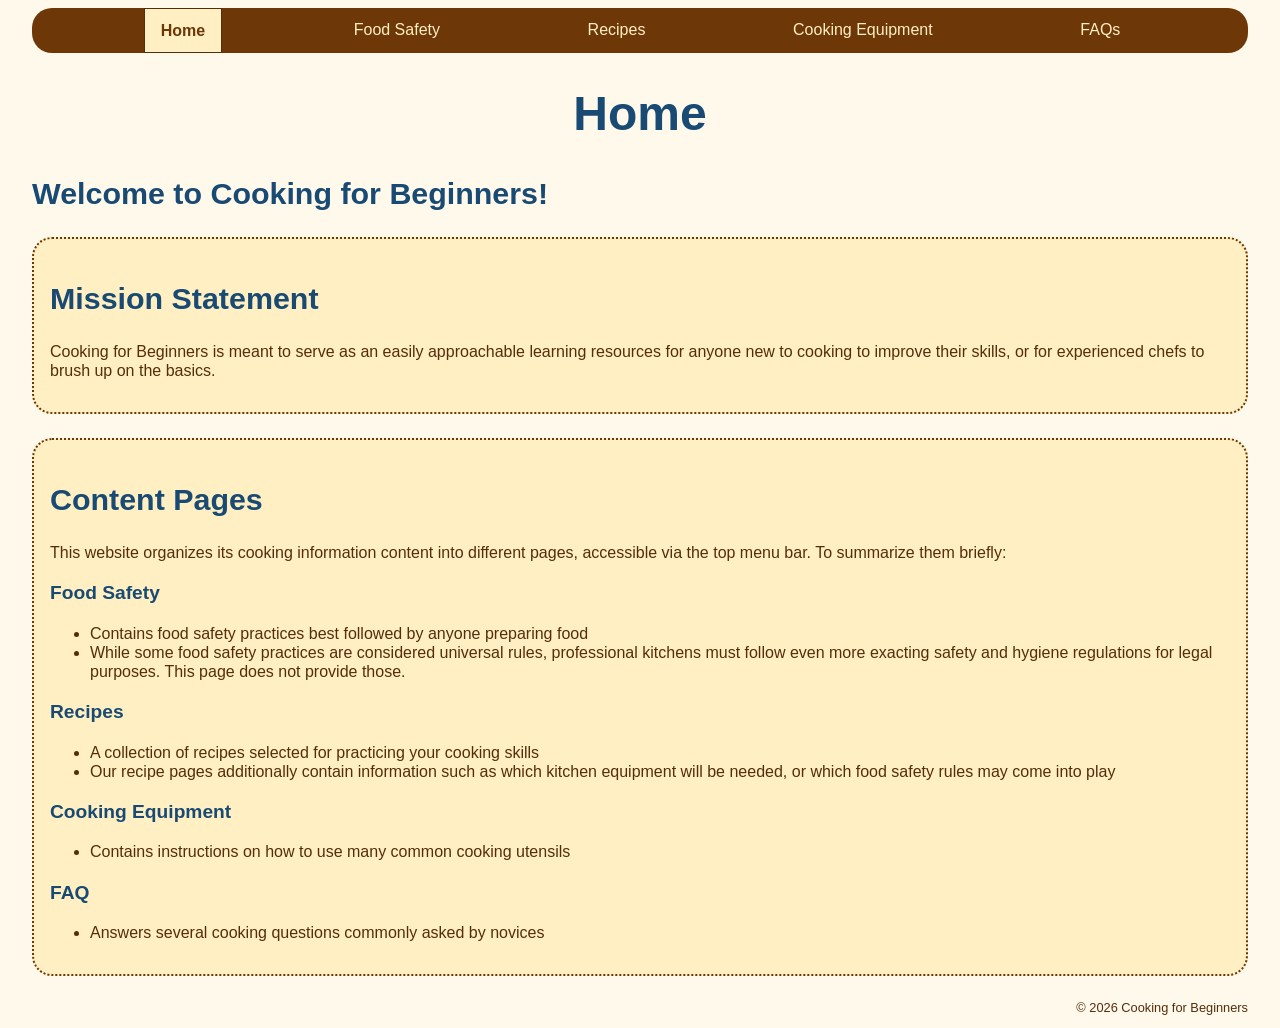
<file: index.html>
<!DOCTYPE html>
<html lang="en">

<head>
    <meta charset="utf-8">
    <meta name="viewport" content="width=device-width, initial-scale=1.0">
    <meta name="description" content="Final website for CIS-130">
    <title>Home Page for Final Project</title>
    <link rel="stylesheet" href="styles/main.css">
</head>

<body>

<nav class="navbar" aria-label="Main navigation"> 
  <ul class="menu">
	<li><a href="index.html" aria-current="page" class="current">Home</a></li>
	<li><a href="foodsafety.html">Food Safety</a></li>
    <li><a href="recipes.html">Recipes</a></li>
    <li><a href="equipment.html">Cooking Equipment</a></li>
    <li><a href="faqs.html">FAQs</a></li>
  </ul>
  </nav>


    <header>
        <h1>Home</h1>
        <h2>Welcome to Cooking for Beginners!</h2>
    </header>

    <main>
      
        <section class="recipe">
        <h2>Mission Statement</h2>
        <p>Cooking for Beginners is meant to serve as an easily approachable learning resources for anyone new to cooking to improve their skills, or for experienced chefs to brush up on the basics.</p>
        </section>

        <section class="recipe">
        <h2>Content Pages</h2>
        <p>This website organizes its cooking information content into different pages, accessible via the top menu bar.
            To summarize them briefly:
        </p>
        
        <h3>Food Safety</h3> 
       <ul>
        <li>Contains food safety practices best followed by anyone preparing food</li>
        <li>While some food safety practices are considered universal rules, 
            professional kitchens must follow even more exacting safety and hygiene
            regulations for legal purposes. This page does not provide those.</li>
       </ul>

       <h3>Recipes</h3> 
       <ul>
        <li>A collection of recipes selected for practicing your cooking skills</li>
        <li>Our recipe pages additionally contain information such as which kitchen
            equipment will be needed, or which food safety rules may come into play
       </ul>

       <h3>Cooking Equipment</h3>
       <ul>
            <li>Contains instructions on how to use many common cooking utensils</li>
        </ul>

       <h3>FAQ</h3>
       <ul>
            <li>Answers several cooking questions commonly asked by novices</li>
        </ul>
      </section>
    
    </main>

    <footer>
        <p id="copyright">&copy; 2026 Cooking for Beginners</p>
    </footer>

</body>

</html>
</file>
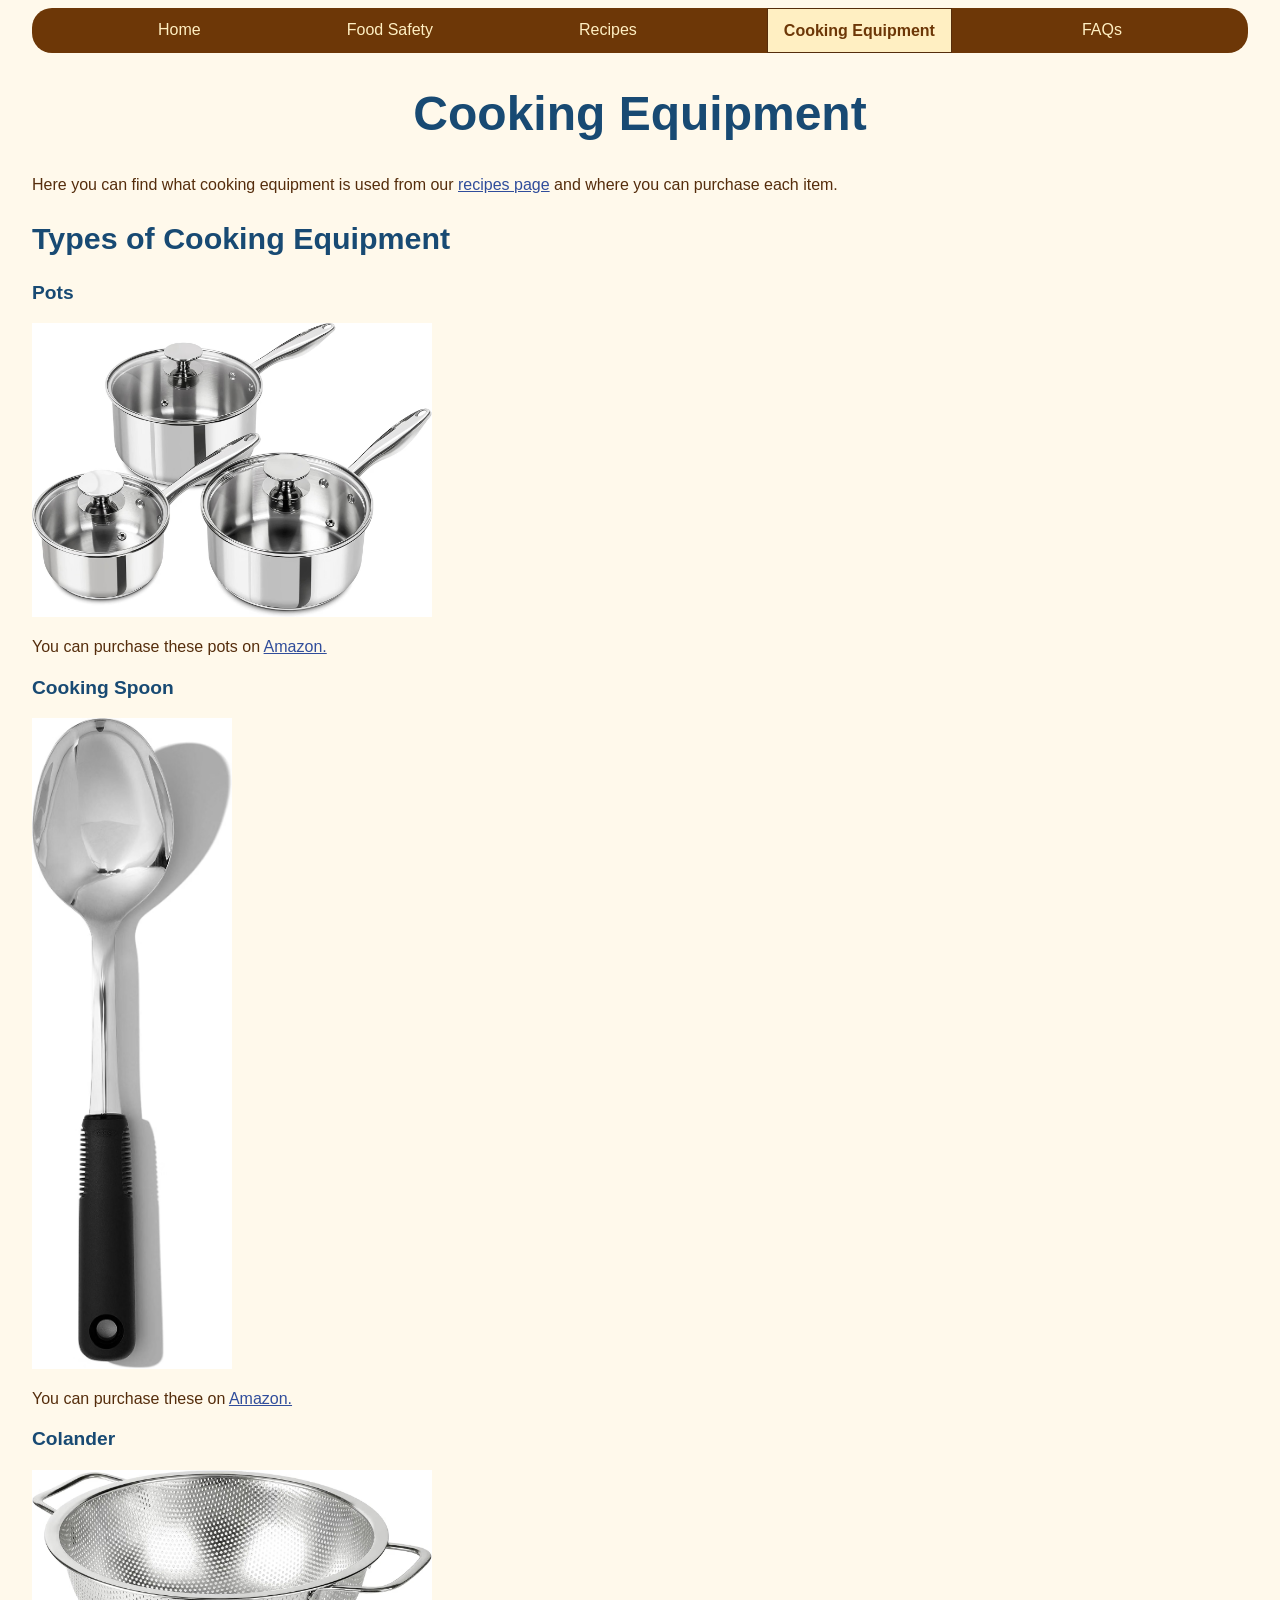
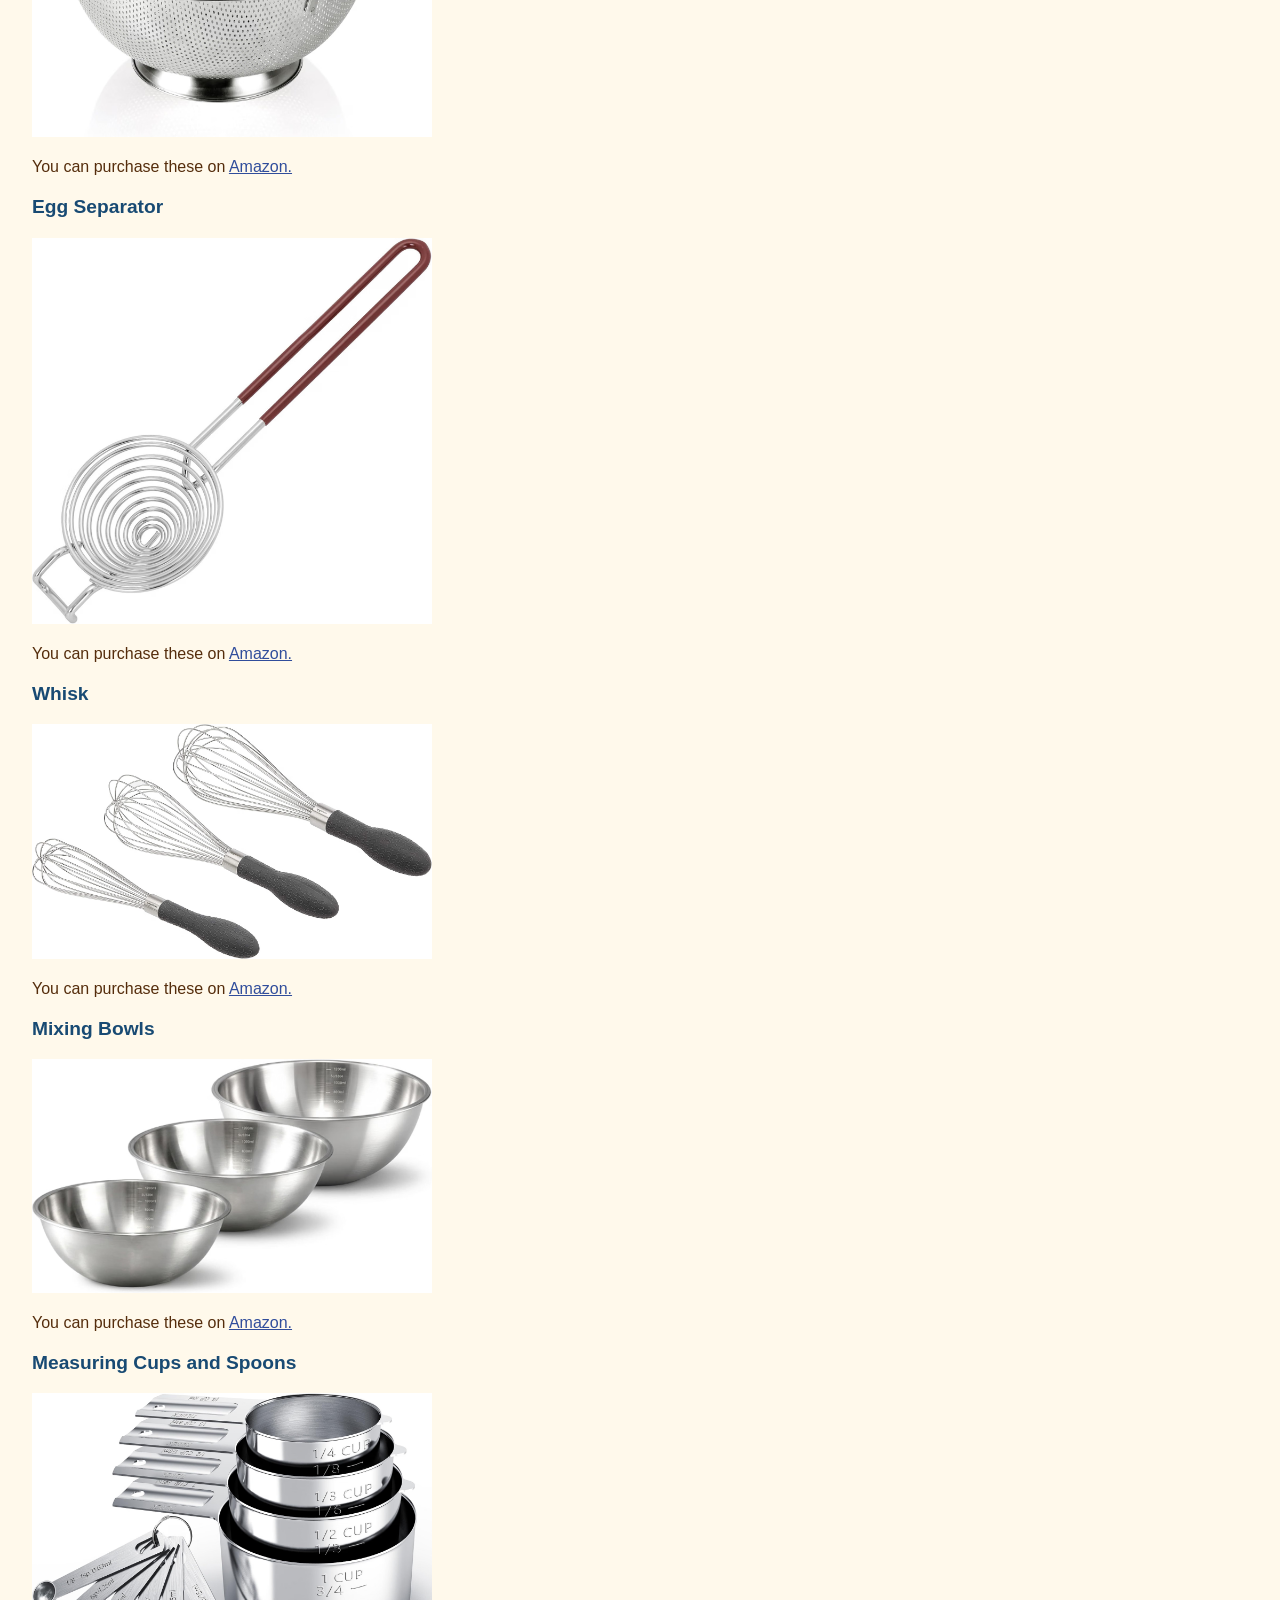
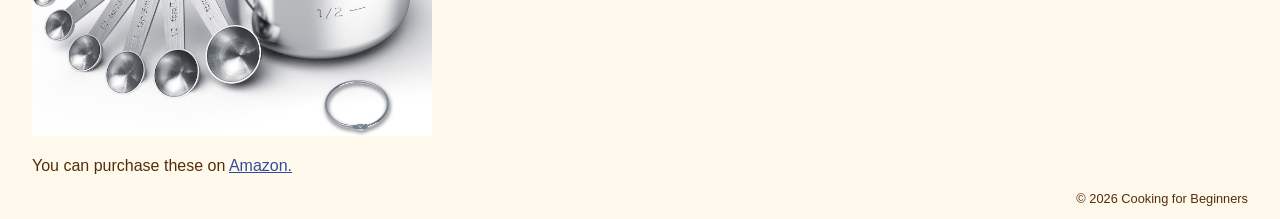
<file: equipment.html>
<!DOCTYPE html>
<html lang="en">

<head>
    <meta charset="utf-8">
    <meta name="viewport" content="width=device-width, initial-scale=1.0">
    <meta name="description" content="Final website for CIS-130">
    <title>Equipment page for final</title>
    <link rel="stylesheet" href="styles/main.css">
</head>

<body>

<nav class="navbar" aria-label="Main navigation">
  <ul class="menu">
	<li><a href="index.html">Home</a></li>
	<li><a href="foodsafety.html">Food Safety</a></li>
    <li><a href="recipes.html">Recipes</a></li>
    <li><a href="equipment.html" aria-current="page" class="current">Cooking Equipment</a></li>
    <li><a href="faqs.html">FAQs</a></li>
  </ul>
  </nav>


    <header>
        <h1>Cooking Equipment</h1>
        <p>
            Here you can find what cooking equipment is used from our <a href="recipes.html">recipes page</a> and where you can purchase each item.
        </p>
    </header>

    <main>
      
        <section>
        <h2>Types of Cooking Equipment</h2>
    

       <h3>Pots</h3> 
       <img src="images/pots.avif" alt="A picture of a set of pots." width="400">
       <p>You can purchase these pots on <a href="https://a.co/d/052PQGWZ">Amazon.</a></p>
      
       <h3>Cooking Spoon</h3>
        <img src="images/spoon.avif" alt="A picture of a set of a spoon." width="200">
        <p>You can purchase these on <a href="https://a.co/d/0heKVq0W">Amazon.</a>
       
        <h3>Colander</h3>
        <img src="images/colander.avif" alt="A picture of a colander." width="400">
        <p>You can purchase these on <a href="https://a.co/d/0j3nZOZf">Amazon.</a>
        
        <h3>Egg Separator</h3>
        <img src="images/eggseparator.avif" alt="A picture of an egg separator" width="400">
        <p>You can purchase these on <a href="https://a.co/d/01l3Vk3a">Amazon.</a>
        
        <h3>Whisk</h3>
        <img src="images/whisk.avif" alt="A picture of a set of whisks." width="400">
        <p>You can purchase these on <a href="https://a.co/d/0fA7HJqf">Amazon.</a>
       
        <h3>Mixing Bowls</h3>
        <img src="images/mixingbowls.avif" alt="A picture of a set of mixing bowls." width="400">
        <p>You can purchase these on <a href="https://a.co/d/06XMOCQc">Amazon.</a>
       
        <h3>Measuring Cups and Spoons</h3>
        <img src="images/measuringcups.avif" alt="A picture of a set of measuring cups and spoons." width="400">
        <p>You can purchase these on <a href="https://a.co/d/02Tcbw4I">Amazon.</a>
       
      </section>
    
    </main>

    <footer>
        <p id="copyright">&copy; 2026 Cooking for Beginners</p>
    </footer>

</body>

</html>
</file>
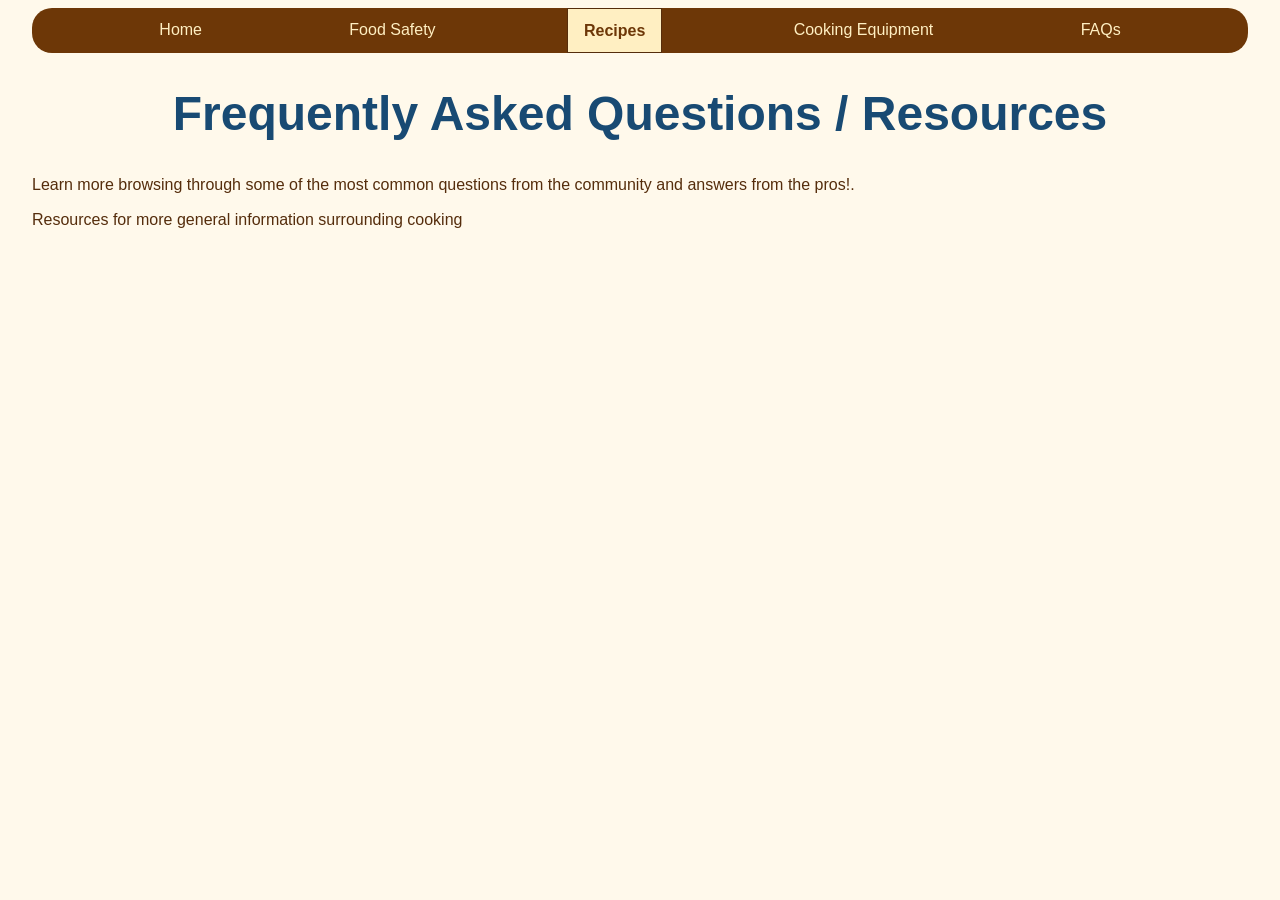
<file: faqs.html>
<!DOCTYPE html>
<html lang="en">

<head>
    <meta charset="utf-8">
    <meta name="viewport" content="width=device-width, initial-scale=1.0">
    <meta name="description" content="Final website for CIS-130">
    <title>Recipe page for final</title>
    <link rel="stylesheet" href="styles/main.css">
</head>

<body>

<nav class="navbar" aria-label="Main navigation">
  <ul class="menu">
	<li><a href="index.html">Home</a></li>
	<li><a href="foodsafety.html">Food Safety</a></li>
    <li><a href="recipes.html" aria-current="page" class="current">Recipes</a></li>
    <li><a href="equipment.html">Cooking Equipment</a></li>
    <li><a href="faqs.html">FAQs</a></li>
  </ul>
  </nav>


     <header>
        <h1>Frequently Asked Questions / Resources</h1>
        <p>Learn more browsing through some of the most common questions from the community and answers from the pros!.</p>
        <p>Resources for more general information surrounding cooking</p>
        <p></p>
    </header>
</file>
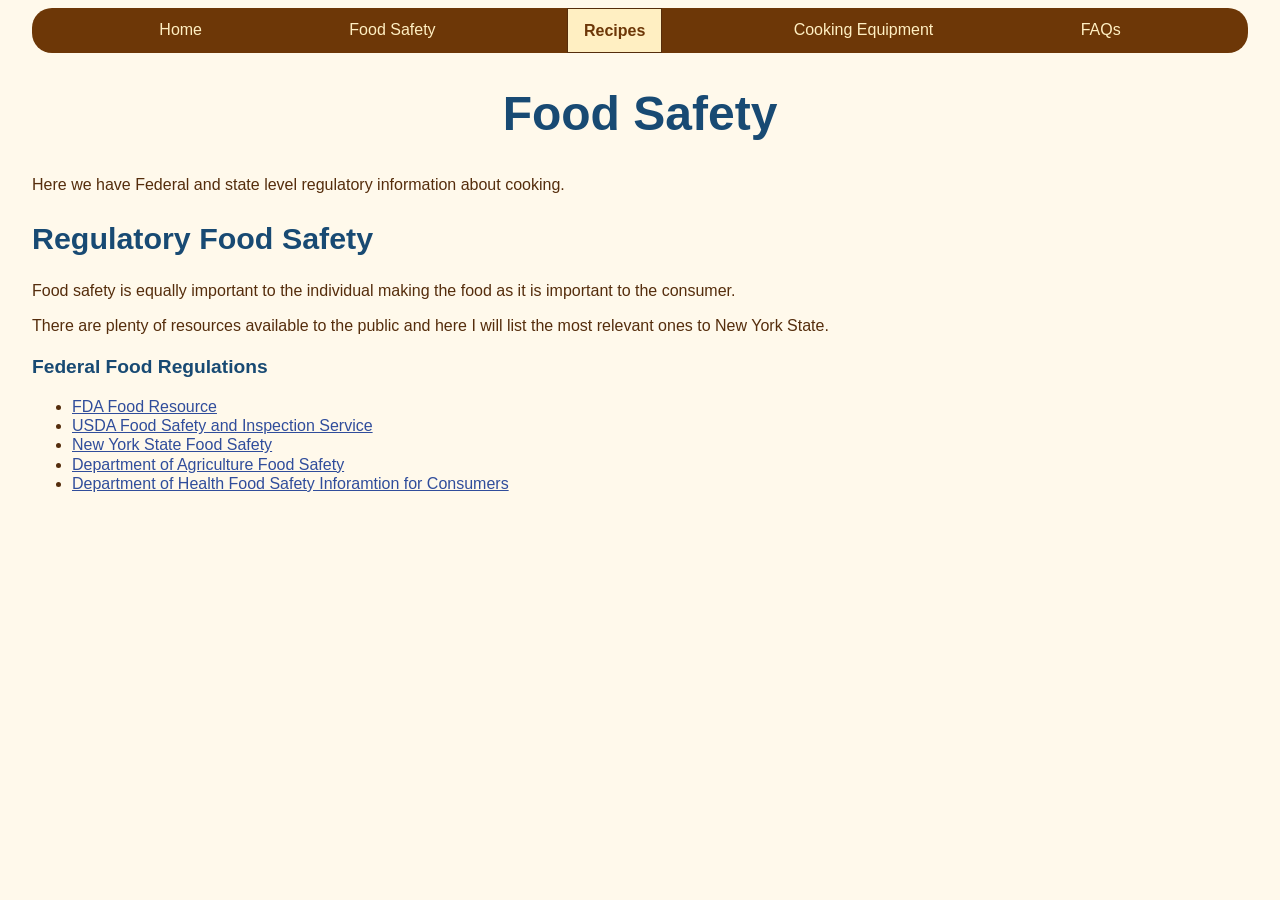
<file: foodsafety.html>
<!DOCTYPE html>
<html lang="en">

<head>
    <meta charset="utf-8">
    <meta name="viewport" content="width=device-width, initial-scale=1.0">
    <meta name="description" content="Final website for CIS-130">
    <title>Recipe page for final</title>
    <link rel="stylesheet" href="styles/main.css">
</head>

<body>

<nav class="navbar" aria-label="Main navigation">
  <ul class="menu">
	<li><a href="index.html">Home</a></li>
	<li><a href="foodsafety.html">Food Safety</a></li>
    <li><a href="recipes.html" aria-current="page" class="current">Recipes</a></li>
    <li><a href="equipment.html">Cooking Equipment</a></li>
    <li><a href="faqs.html">FAQs</a></li>
  </ul>
  </nav>


     <header>
        <h1>Food Safety</h1>
        <p>Here we have Federal and state level regulatory information about cooking.</p>
        
    </header>


    <main>

      <section class="safety">
        <h2>Regulatory Food Safety</h2>
        <p>Food safety is equally important to the individual making the food as it is important to the consumer.</p>
        <p>There are plenty of resources available to the public and here I will list the most relevant ones to New York State.</p>
        <p></p>



        <h3> Federal Food Regulations</h3>
        <ul>
          <li><a href="https://www.fda.gov/food">FDA Food Resource</a></li>
          <li><a href="https://www.fsis.usda.gov/inspection/compliance-guidance/labeling">USDA Food Safety and Inspection Service</a></li>
          <li><a href="https://www.health.ny.gov/environmental/indoors/food_safety/">New York State Food Safety</a></li>
          <li><a href="https://agriculture.ny.gov/food-safety">Department of Agriculture Food Safety</a></li>
          <li><a href="https://www.health.ny.gov/environmental/indoors/food_safety/consumer_guidance.htm">Department of Health Food Safety Inforamtion for Consumers</a></li>
        </ul>
      </section>
    </main>
</file>
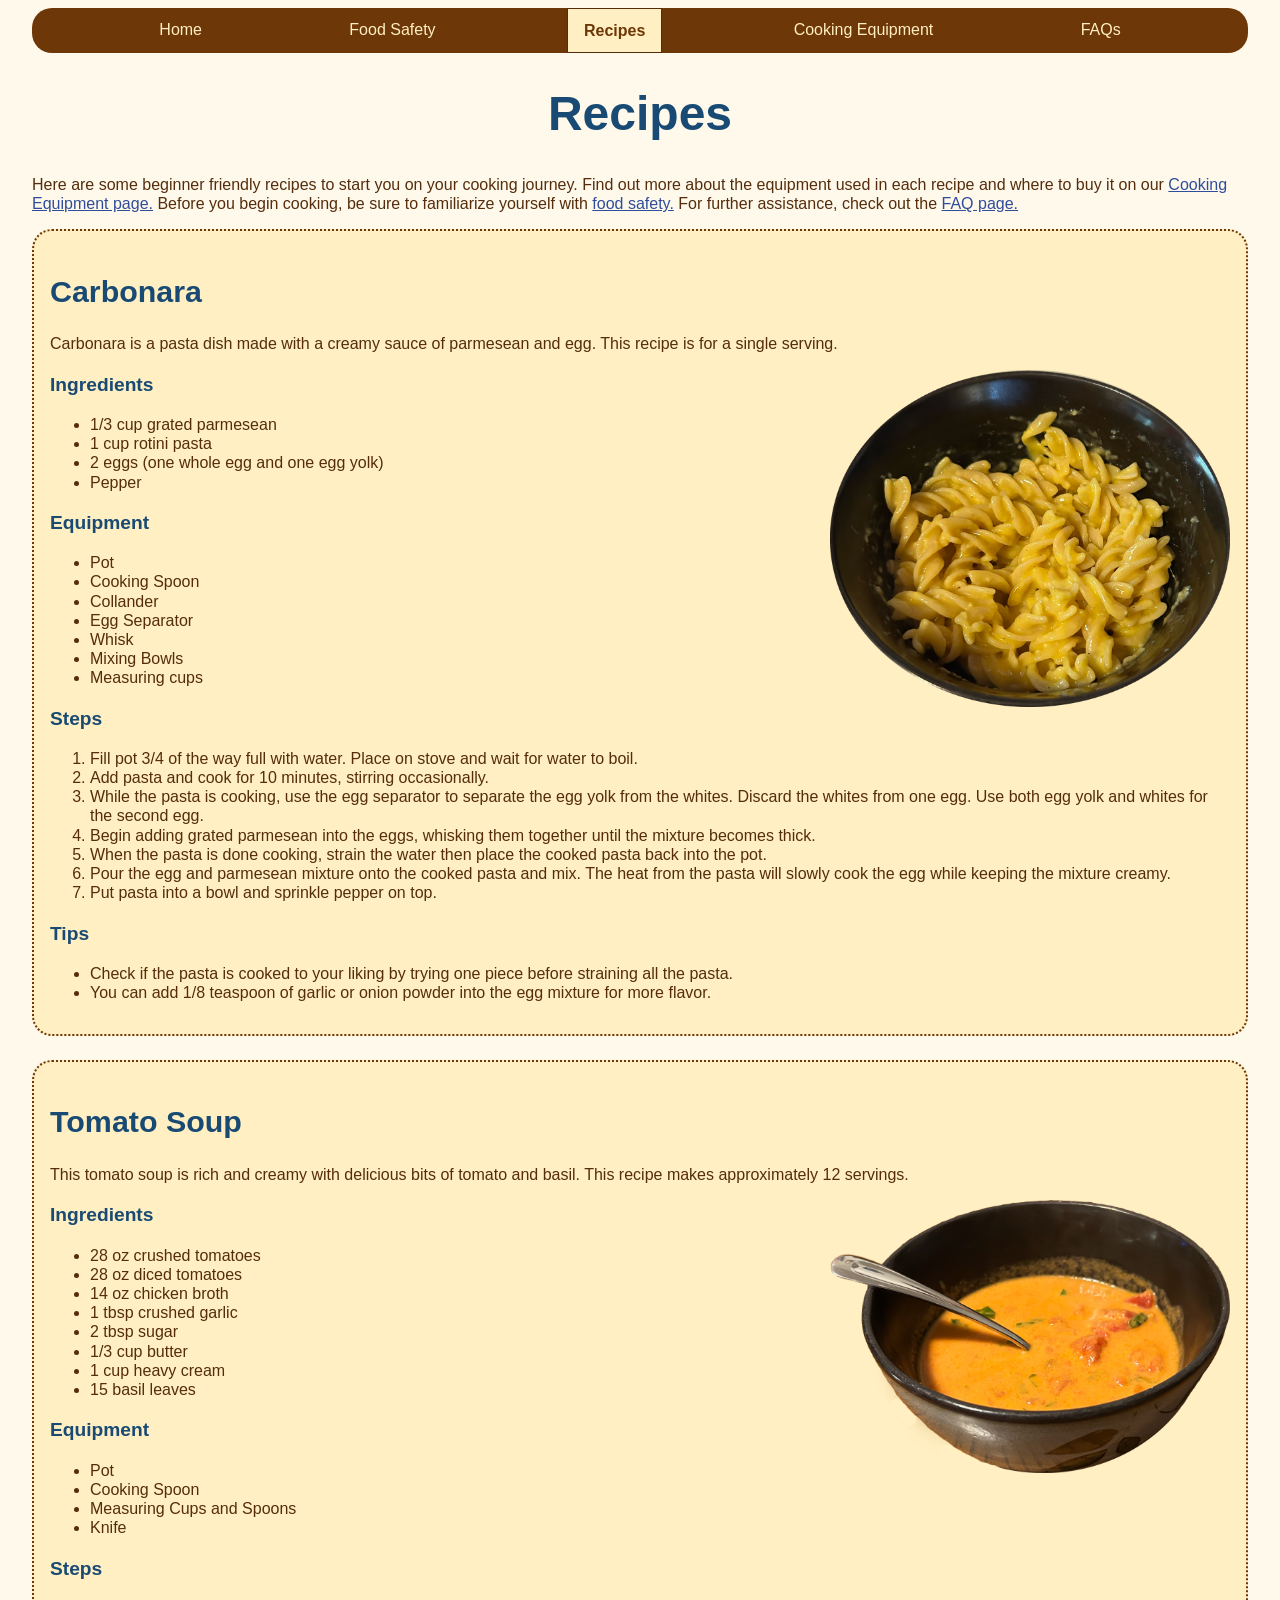
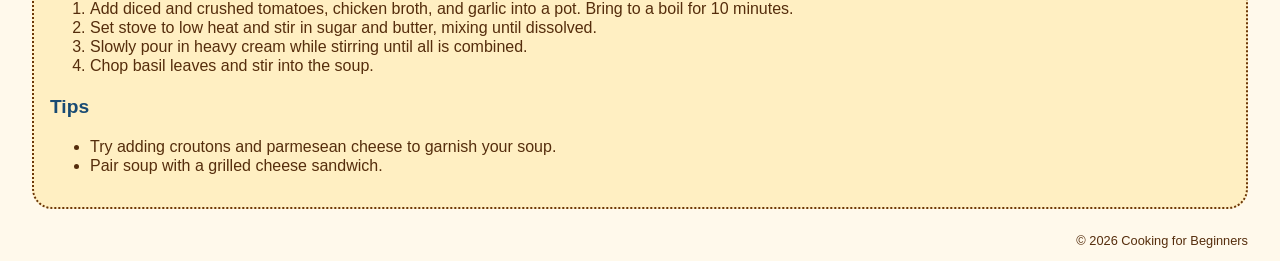
<file: recipes.html>
<!DOCTYPE html>
<html lang="en">

<head>
    <meta charset="utf-8">
    <meta name="viewport" content="width=device-width, initial-scale=1.0">
    <meta name="description" content="Final website for CIS-130">
    <title>Recipe page for final</title>
    <link rel="stylesheet" href="styles/main.css">
</head>

<body>

<nav class="navbar" aria-label="Main navigation">
  <ul class="menu">
	<li><a href="index.html">Home</a></li>
	<li><a href="foodsafety.html">Food Safety</a></li>
    <li><a href="recipes.html" aria-current="page" class="current">Recipes</a></li>
    <li><a href="equipment.html">Cooking Equipment</a></li>
    <li><a href="faqs.html">FAQs</a></li>
  </ul>
  </nav>


    <header>
        <h1>Recipes</h1>
        <p>
            Here are some beginner friendly recipes to start you on your cooking journey. Find out more about the equipment used in each recipe and where to buy it on our <a href="equipment.html"> Cooking Equipment page.</a> Before you begin cooking, be sure to familiarize yourself with <a href="foodsafety.html">food safety.</a> For further assistance, check out the <a href="faqs.html">FAQ page.</a> 
        </p>
    </header>

    <main>
      
        <section class="recipe">
        <h2>Carbonara</h2>
        <p>Carbonara is a pasta dish made with a creamy sauce of parmesean and egg. This recipe is for a single serving.</p>
         <img class="food" src="images/carbonara.png" alt="A picture of carbonara." width="400">
        
        <h3>Ingredients</h3> 
       <ul>
        <li>1/3 cup grated parmesean</li>
        <li>1 cup rotini pasta</li>
        <li>2 eggs &#40one whole egg and one egg yolk&#41</li>
        <li>Pepper</li>
       </ul>

       <h3>Equipment</h3> 
       <ul>
        <li>Pot</li>
        <li>Cooking Spoon</li>
        <li>Collander</li>
        <li>Egg Separator</li>
        <li>Whisk</li>
        <li>Mixing Bowls</li>
        <li>Measuring cups</li>
       </ul>

       <h3>Steps</h3>
       <ol>
            <li>Fill pot 3/4 of the way full with water. Place on stove and wait for water to boil.</li>
            <li>Add pasta and cook for 10 minutes, stirring occasionally.</li>
            <li>While the pasta is cooking, use the egg separator to separate the egg yolk from the whites. Discard the whites from one egg. Use both egg yolk and whites for the second egg.</li>
            <li>Begin adding grated parmesean into the eggs, whisking them together until the mixture becomes thick.</li>
            <li>When the pasta is done cooking, strain the water then place the cooked pasta back into the pot.</li>
            <li>Pour the egg and parmesean mixture onto the cooked pasta and mix. The heat from the pasta will slowly cook the egg while keeping the mixture creamy.</li>
            <li>Put pasta into a bowl and sprinkle pepper on top.</li>
        </ol>

        <h3>Tips</h3>
        <ul>
            <li>Check if the pasta is cooked to your liking by trying one piece before straining all the pasta.</li>
            <li>You can add 1/8 teaspoon of garlic or onion powder into the egg mixture for more flavor.</li>
        </ul>
      </section>

       <section class="recipe">
        <h2>Tomato Soup</h2>
        <p>This tomato soup is rich and creamy with delicious bits of tomato and basil. This recipe makes approximately 12 servings.</p>
        
        <img class="food" src="images/tomatosoup.png" alt="A picture of tomato soup." width="400">

        <h3>Ingredients</h3> 
       <ul>
        <li>28 oz crushed tomatoes</li>
        <li>28 oz diced tomatoes</li>
        <li>14 oz chicken broth</li>
        <li>1 tbsp crushed garlic</li>
        <li>2 tbsp sugar</li>
        <li>1/3 cup butter</li>
        <li>1 cup heavy cream</li>
        <li>15 basil leaves</li>
       </ul>

       <h3>Equipment</h3> 
       <ul>
        <li>Pot</li>
        <li>Cooking Spoon</li>
        <li>Measuring Cups and Spoons</li>
        <li>Knife</li>
       </ul>

       <h3>Steps</h3>
       <ol>
            <li>Add diced and crushed tomatoes, chicken broth, and garlic into a pot. Bring to a boil for 10 minutes.</li>
            <li>Set stove to low heat and stir in sugar and butter, mixing until dissolved.</li>
            <li>Slowly pour in heavy cream while stirring until all is combined.</li>
            <li>Chop basil leaves and stir into the soup.</li>
        </ol>

        <h3>Tips</h3>
        <ul>
            <li>Try adding croutons and parmesean cheese to garnish your soup.</li>
            <li>Pair soup with a grilled cheese sandwich.</li>
        </ul>
      </section>
    
    </main>

    <footer>
        <p id="copyright">&copy; 2026 Cooking for Beginners</p>
    </footer>

</body>

</html>
</file>
<file: styles/main.css>
body {
    font-family: Arial, Helvetica, sans-serif;
    background-color: #fff9eb;
    font-size: 100%;
    line-height: 1.2;
    margin-left: 2em;
    margin-right: 2em;
}

img {
    max-width: 100%;
    height: auto;
}

.food {
    float: right;
    margin-left: 1em;
}

h1 {
    color: #184A73;
    font-size: 300%;
    text-align: center;
}

h2 {
    color: #184A73;
    font-size: 190%;
}

h3 {
    color: #184A73;
    font-size: 120%;
}

p {
    color: #552d0c;
}

#copyright {
    font-size: 80%;
    text-align: right;
}

li {
  color: #552d0c;
}

a:link {
    color: #304d9b;
}
a:visited {
    color: #672c89;
}
a:hover,
a:focus {
    color: #678bef;
}

.recipe {
    background-color: #ffefc2;
    padding: 1em;
    margin-bottom: 1.5em;
    border:2px dotted #6d3707;
    border-radius: 20px;
}

.navbar { 
    background-color: #6d3707; 
    border-radius: 20px;
}

.menu {
  display: flex;
  flex-wrap: wrap;
  justify-content: space-evenly;
  list-style: none;
  margin: 0;
  padding: 0;
  gap: .25rem;
}

.menu a {
    display: block;
    padding: .75rem;
}

.navbar a {
  display: block;
  padding: .75em 1em;
  color: #ffefc2;
  text-decoration: none;
}
.navbar a:hover, .navbar a:focus-visible {
  text-decoration: underline;
  background-color: #9b5b22;
}
.navbar a.current {
  background-color: #ffefc2;
  color: #6d3707;
  font-weight: bold;
  border: 1px solid #552d0c;
}
</file>
